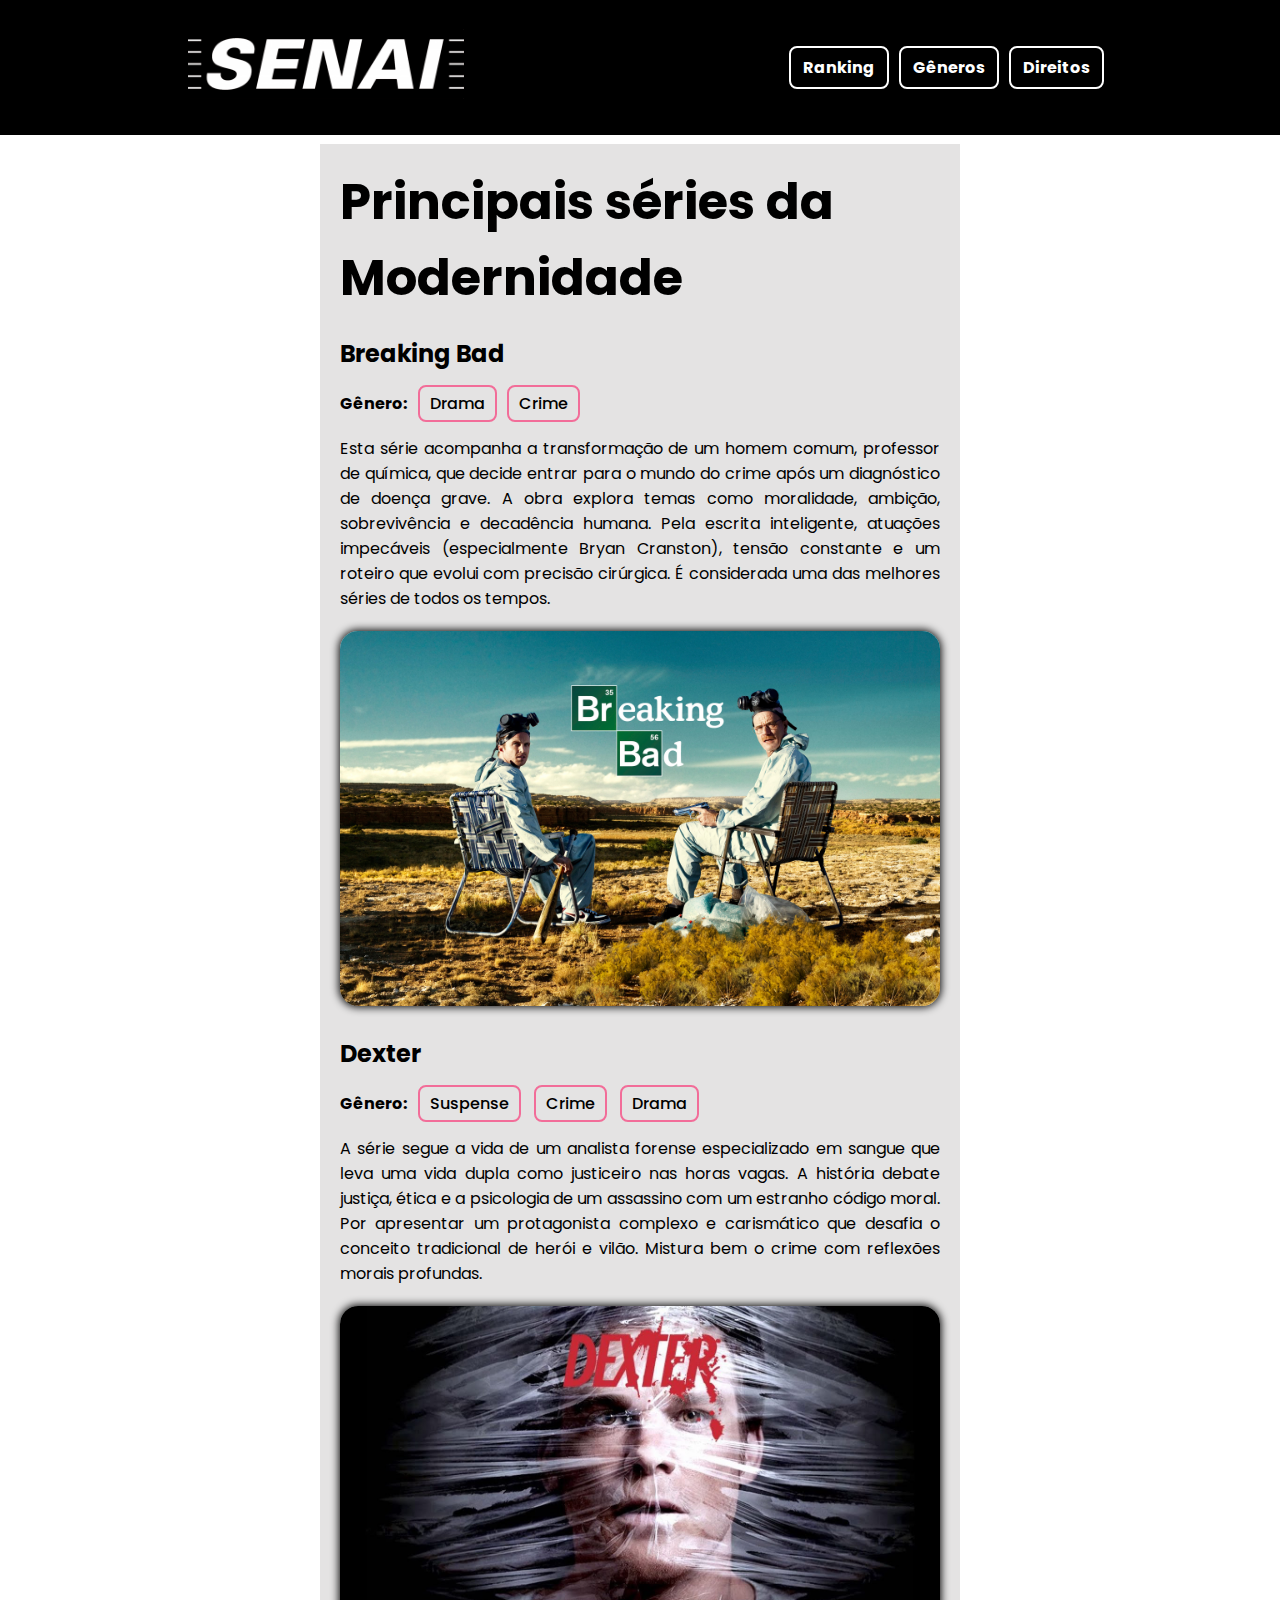
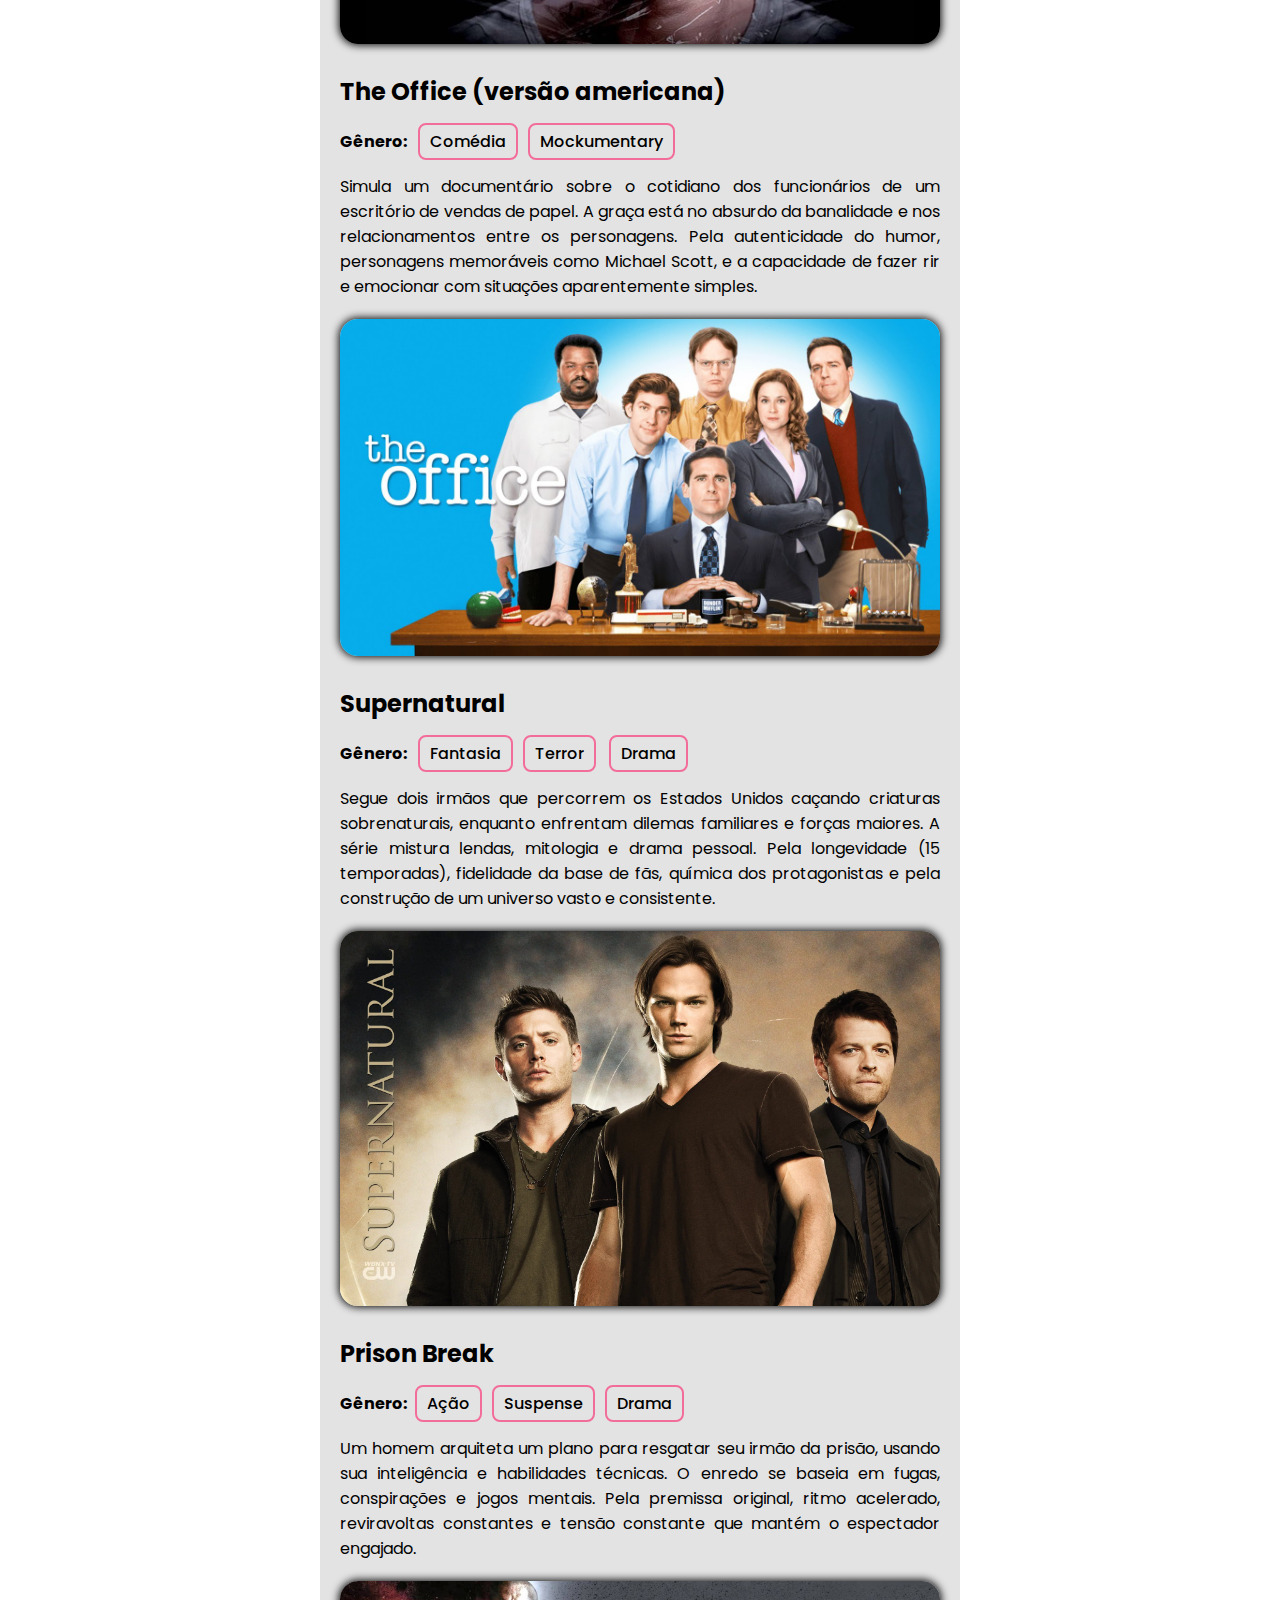
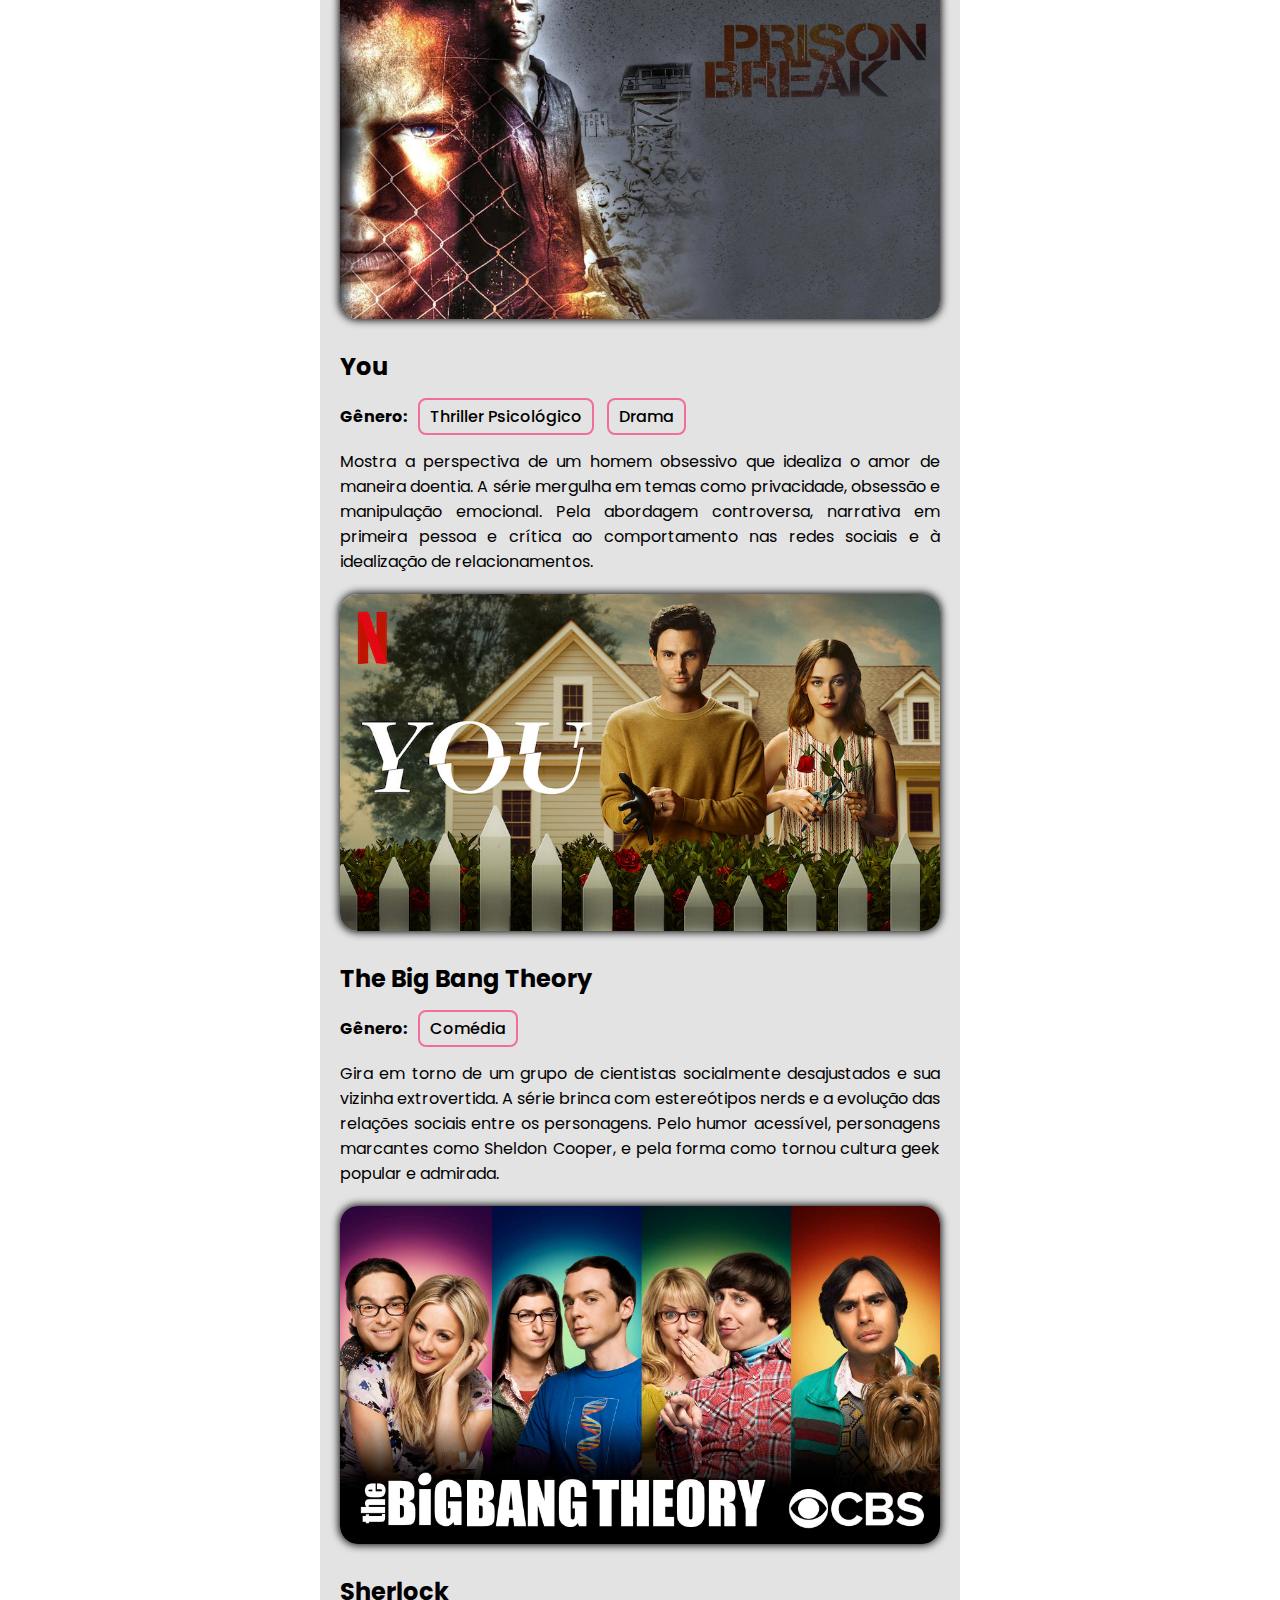
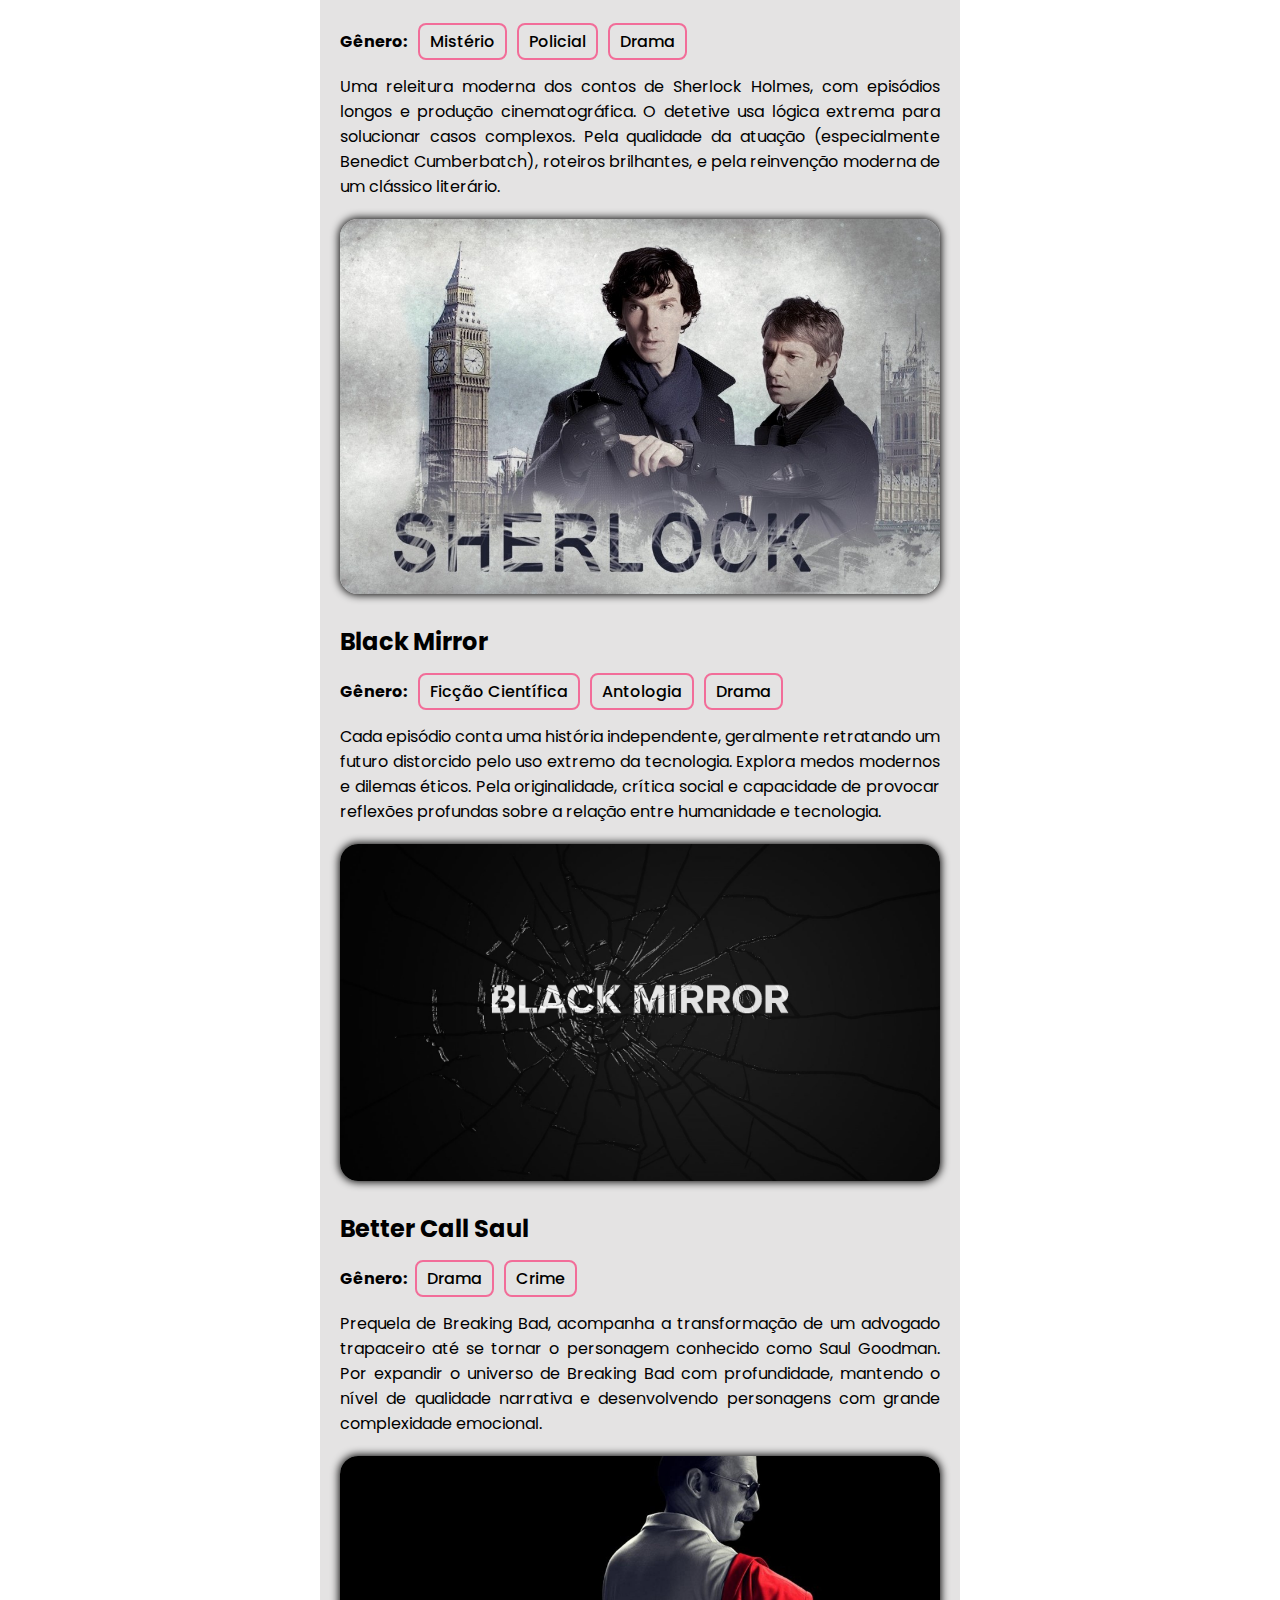
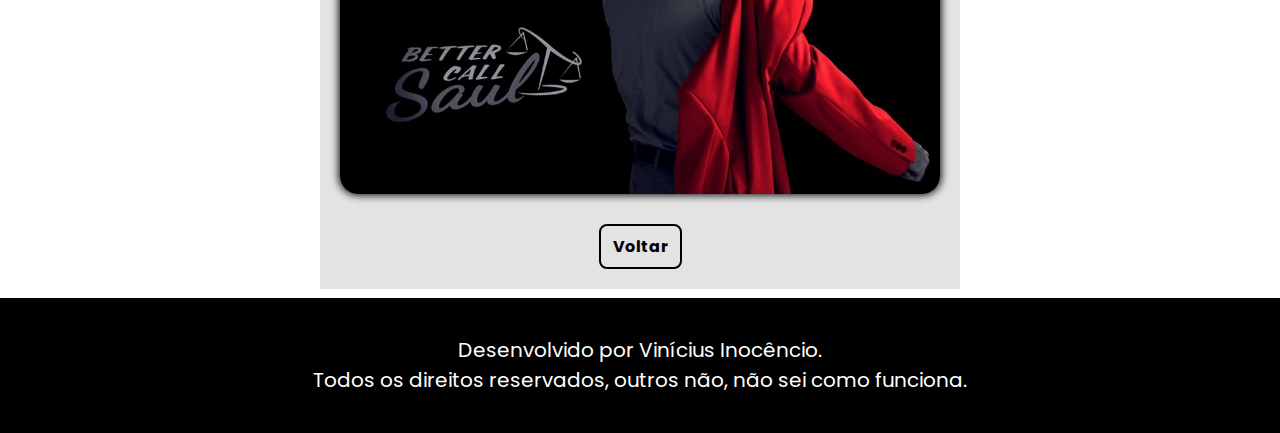
<file: index.html>
<!DOCTYPE html>
<html lang="en">

<head>
    <meta charset="UTF-8">
    <meta name="viewport" content="width=device-width, initial-scale=1.0">

    <link rel="stylesheet" href="./src/css/home.css">

    <title>Senai Analíse</title>

</head>

<body>
    <header id="home">
        <nav>
            <a class="logo">
                <img src="./src/images/senai-logo.png">
            </a>
            <div class="mobile-menu">
                <div></div>
            </div>
            <ul class="nav-list">
                <li><a href="./paginas/ranking.html">Ranking</a></li>
                <li><a href="./paginas/generos.html">Gêneros</a></li>
                <li><a href="#rodape">Direitos</a></li>
            </ul>
        </nav>
    </header>
    <main class="hero">
        <h1>Principais séries da Modernidade</h1>
        <section id="" class="serie">
            <h2 class="nome-serie">Breaking Bad</h2>
            <div class="genero">
                <p>Gênero: <a href="./paginas/generos.html#drama"> <span>Drama</span></a><a
                        href="./paginas/generos.html#crime"><span>Crime</span></a></p>
            </div>
            <p class="sobre-serie">Esta série acompanha a transformação de um homem comum, professor de química, que
                decide
                entrar para o mundo do crime após um diagnóstico de doença grave. A obra explora temas como moralidade,
                ambição, sobrevivência e decadência humana.
                Pela escrita inteligente, atuações impecáveis (especialmente Bryan Cranston), tensão constante
                e um
                roteiro que evolui com precisão cirúrgica. É considerada uma das melhores séries de todos os tempos.</p>
            <div class="image">
                <a href="https://www.youtube.com/watch?v=HhesaQXLuRY" target="_blank"><img
                        src="./src/images/breaking-bad.jpg" alt="">
                    <img class="play" src="./src/images/youtube-logo.png" alt="">
                </a>
            </div>

        </section>

        <section id="" class="serie">
            <h2 class="nome-serie">Dexter</h2>
            <div class="genero">
                <p>Gênero: <a href="./paginas/generos.html#suspense"> <span>Suspense</span></a> <a
                        href="./paginas/generos.html#suspense"><span>Crime</span></a> <a
                        href="./paginas/generos.html#drama"><span>Drama</span></p></a>
            </div>
            <p class="sobre-serie">
                A série segue a vida de um analista forense especializado em sangue que leva uma vida dupla como
                justiceiro
                nas horas vagas. A história debate justiça, ética e a psicologia de um assassino com um estranho código
                moral.
                Por apresentar um protagonista complexo e carismático que desafia o conceito tradicional de
                herói e
                vilão. Mistura bem o crime com reflexões morais profundas.</p>
            <div class="image">
                <a href="https://www.youtube.com/watch?v=YQeUmSD1c3g" target="_blank"><img src="./src/images/dexter.jpg"
                        alt="">
                    <img class="play" src="./src/images/youtube-logo.png" alt="">
                </a>
            </div>
        </section>

        <section id="" class="serie">
            <h2 class="nome-serie">The Office (versão americana)</h2>
            <div class="genero">
                <p>Gênero:
                    <a href="./paginas/generos.html#comedia"><span>Comédia</span></a><a
                        href="./paginas/generos.html#mockumentary"><span>Mockumentary</span></a>
                </p>
            </div>
            <p class="sobre-serie">Simula um documentário sobre o cotidiano dos funcionários de um escritório de vendas
                de
                papel. A graça está no absurdo da banalidade e nos relacionamentos entre os personagens.
                Pela autenticidade do humor, personagens memoráveis como Michael Scott, e a capacidade de fazer
                rir
                e emocionar com situações aparentemente simples.</p>
            <div class="image">
                <a href="https://www.youtube.com/watch?v=tNcDHWpselE" target="_blank"><img
                        src="./src/images/the-office.jpg" alt="">
                    <img class="play" src="./src/images/youtube-logo.png" alt="">
                </a>
            </div>
        </section>

        <section id="" class="serie">
            <h2 class="nome-serie">Supernatural</h2>
            <div class="genero">
                <p>Gênero: <a href="./paginas/generos.html#fantasia"> <span>Fantasia</span></a><a
                        href="./paginas/generos.html#terro"><span>Terror</span></a> <a
                        href="./paginas/generos.html#drama"><span>Drama</span></p></a>
            </div>
            <p class="sobre-serie">Segue dois irmãos que percorrem os Estados Unidos caçando criaturas sobrenaturais,
                enquanto enfrentam dilemas familiares e forças maiores. A série mistura lendas, mitologia e drama
                pessoal.
                Pela longevidade (15 temporadas), fidelidade da base de fãs, química dos protagonistas e pela
                construção de um universo vasto e consistente.</p>
            <div class="image">
                <a href="https://www.youtube.com/watch?v=khK3DTyDVfc" target="_blank"><img
                        src="./src/images/supernatural.webp" alt="">
                    <img class="play" src="./src/images/youtube-logo.png" alt="">
                </a>
            </div>
        </section>

        <section id="" class="serie">
            <h2 class="nome-serie">Prison Break</h2>
            <div class="genero">
                <p>Gênero:<a href="./paginas/generos.html#acao"><span>Ação</span></a><a
                        href="./paginas/generos.html#suspense"><span>Suspense</span></a><a
                        href="./paginas/generos.html#drama"><span>Drama</span></a></p>
            </div>
            <p class="sobre-serie">Um homem arquiteta um plano para resgatar seu irmão da prisão, usando sua
                inteligência e
                habilidades técnicas. O enredo se baseia em fugas, conspirações e jogos mentais.
                Pela premissa original, ritmo acelerado, reviravoltas constantes e tensão constante que mantém
                o
                espectador engajado.</p>
            <div class="image">
                <a href="https://www.youtube.com/watch?v=AL9zLctDJaU" target="_blank"><img
                        src="./src/images/prison-break.jpg" alt="">
                    <img class="play" src="./src/images/youtube-logo.png" alt="">
                </a>
            </div>
        </section>

        <section id="" class="serie">
            <h2 class="nome-serie">You</h2>
            <div class="genero">
                <p>Gênero: <a href="./paginas/generos.html#thriller-psicologico"><span>Thriller Psicológico</span></a>
                    <a href="./paginas/generos.html#drama"><span>Drama</span></a>
                </p>
            </div>
            <p class="sobre-serie">Mostra a perspectiva de um homem obsessivo que idealiza o amor de maneira doentia. A
                série mergulha em temas como privacidade, obsessão e manipulação emocional.
                Pela abordagem controversa, narrativa em primeira pessoa e crítica ao comportamento nas redes
                sociais e à idealização de relacionamentos.</p>
            <div class="image">
                <a href="https://www.youtube.com/watch?v=v99ooSjCVhg" target="_blank"><img src="./src/images/you.jpg"
                        alt="">
                    <img class="play" src="./src/images/youtube-logo.png" alt="">
                </a>
            </div>
        </section>

        <section id="" class="serie">
            <h2 class="nome-serie">The Big Bang Theory</h2>
            <div class="genero">
                <p>Gênero: <a href="./paginas/generos.html#comedia"><span>Comédia</span></a></p>
            </div>
            <p class="sobre-serie">Gira em torno de um grupo de cientistas socialmente desajustados e sua vizinha
                extrovertida. A série brinca com estereótipos nerds e a evolução das relações sociais entre os
                personagens.
                Pelo humor acessível, personagens marcantes como Sheldon Cooper, e pela forma como tornou
                cultura
                geek popular e admirada.</p>
            <div class="image">
                <a href="https://www.youtube.com/watch?v=rCj-Fb1OmXg" target="_blank"><img
                        src="./src/images/The-Big-Bang-Theory.jpg" alt="">
                    <img class="play" src="./src/images/youtube-logo.png" alt="">
                </a>
            </div>
        </section>

        <section id="" class="serie">
            <h2 class="nome-serie">Sherlock</h2>
            <div class="genero">
                <p>Gênero: <a href="./paginas/generos.html#misterio"><span>Mistério</span></a><a
                        href="./paginas/generos.html#policial"><span>Policial</span></a><a
                        href="./paginas/generos.html#policial"><span>Drama</span></a></p>
            </div>
            <p class="sobre-serie">Uma releitura moderna dos contos de Sherlock Holmes, com episódios longos e produção
                cinematográfica. O detetive usa lógica extrema para solucionar casos complexos.
                Pela qualidade da atuação (especialmente Benedict Cumberbatch), roteiros brilhantes, e pela
                reinvenção moderna de um clássico literário.</p>
            <div class="image">
                <a href="https://www.youtube.com/watch?v=xK7S9mrFWL4" target="_blank"><img
                        src="./src/images/sherlock.jpg" alt="">
                    <img class="play" src="./src/images/youtube-logo.png" alt="">
                </a>
            </div>
        </section>

        <section id="" class="serie">
            <h2 class="nome-serie">Black Mirror</h2>
            <div class="genero">
                <p>Gênero: <a href="./paginas/generos.html#si-fi"><span>Ficção Científica</span></a><a
                        href="./paginas/generos.html#antologia"><span>Antologia</span></a><a
                        href="./paginas/generos.html#drama"><span>Drama</span></a></p>

            </div>
            <p class="sobre-serie">Cada episódio conta uma história independente, geralmente retratando um futuro
                distorcido
                pelo uso extremo da tecnologia. Explora medos modernos e dilemas éticos.
                Pela originalidade, crítica social e capacidade de provocar reflexões profundas sobre a relação
                entre humanidade e tecnologia.
            </p>
            <div class="image">
                <a href="https://www.youtube.com/watch?v=V0XOApF5nLU" target="_blank"><img
                        src="./src/images/black-mirror.jpg" alt="">
                    <img class="play" src="./src/images/youtube-logo.png" alt="">
                </a>
            </div>
        </section>

        <section id="" class="serie">
            <h2 class="nome-serie">Better Call Saul</h2>
            <div class="genero">
                <p>Gênero:<a href="./paginas/generos.html#drama"><span>Drama</span></a><a
                        href="./paginas/generos.html#crime"><span>Crime</span></a></p>
            </div>
            <p class="sobre-serie">
                Prequela de Breaking Bad, acompanha a transformação de um advogado trapaceiro até se tornar o personagem
                conhecido como Saul Goodman.
                Por expandir o universo de Breaking Bad com profundidade, mantendo o nível de qualidade
                narrativa e
                desenvolvendo personagens com grande complexidade emocional.</p>
            <div class="image">
                <a href="https://www.youtube.com/watch?v=HN4oydykJFc" target="_blank"><img
                        src="./src/images/better-call-saul.jpg" alt="">
                    <img class="play" src="./src/images/youtube-logo.png" alt="">
                </a>
            </div>
        </section>
        <div class="voltar">
            <a href="#home">Voltar</a>
        </div>
    </main>
    <footer id="rodape">
        <p>Desenvolvido por Vinícius Inocêncio.</p>
        <p>Todos os direitos reservados, outros não, não sei como funciona.</p>
    </footer>

    <script src="./src/js/home-navbar.js"></script>
</body>

</html>
</file>
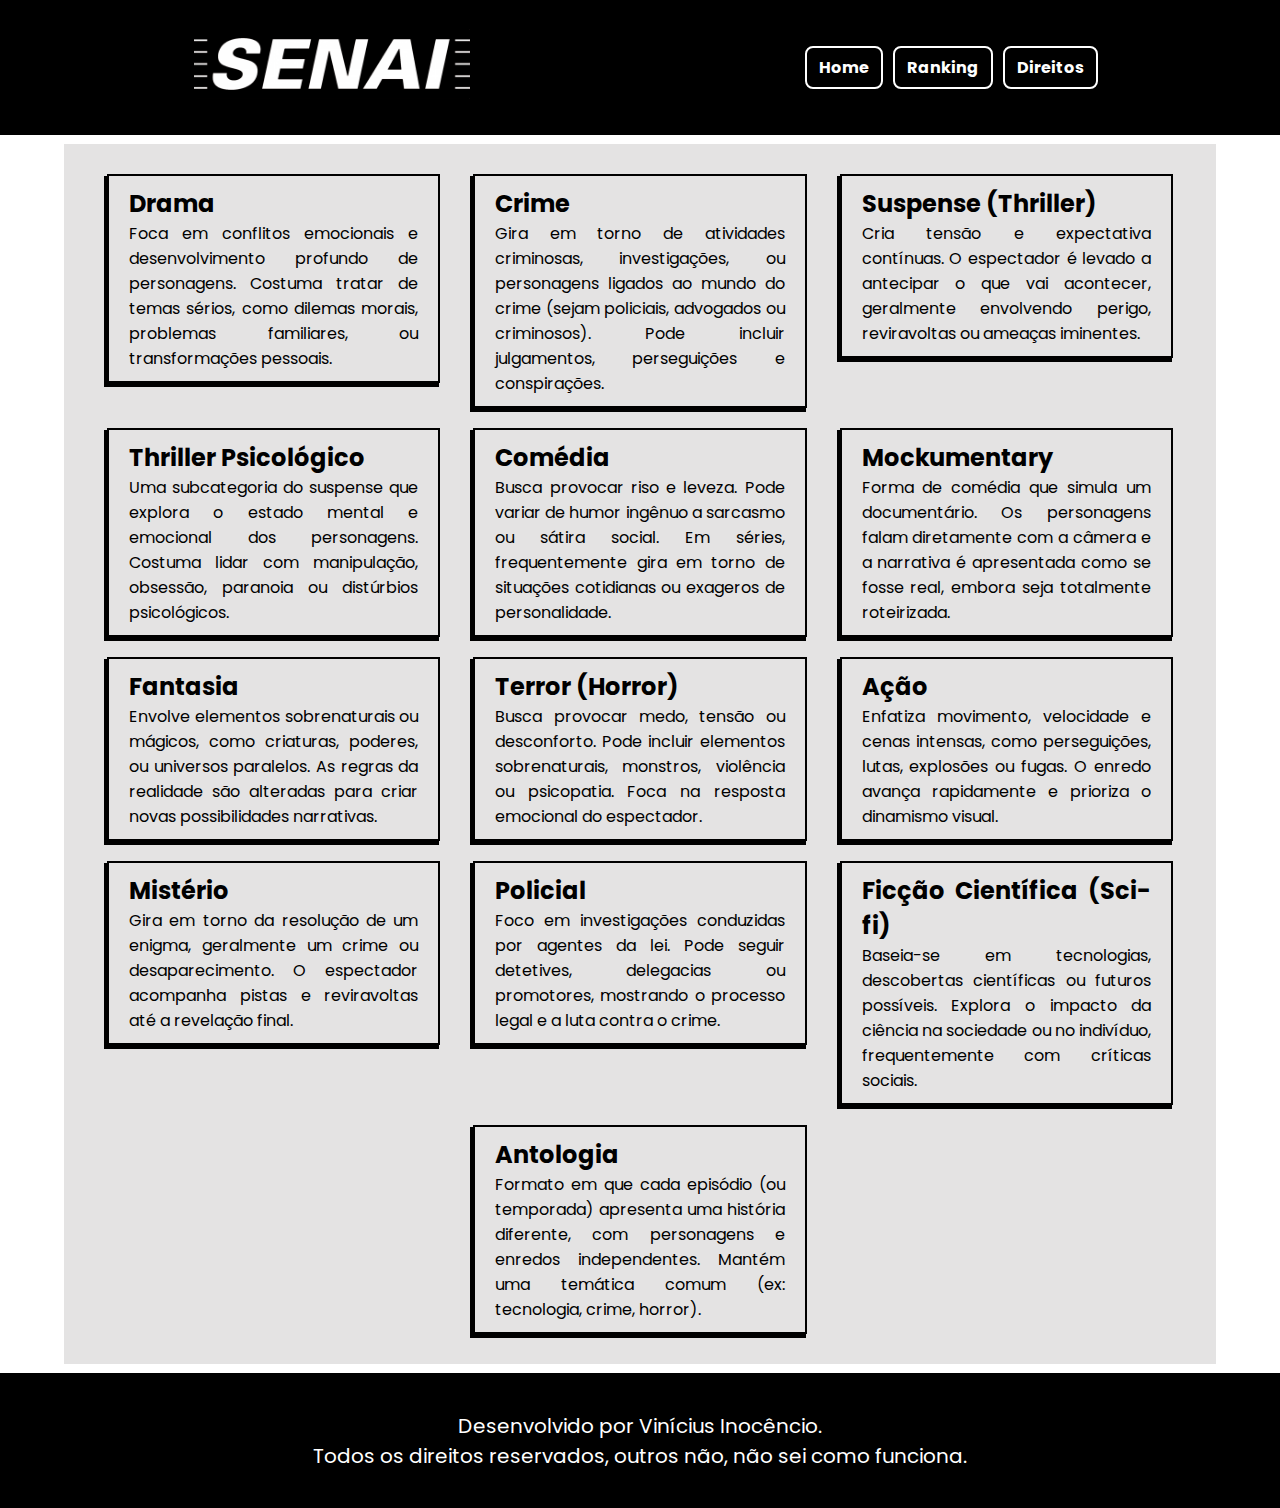
<file: paginas/generos.html>
<!DOCTYPE html>
<html lang="en">

<head>
    <meta charset="UTF-8">
    <meta name="viewport" content="width=device-width, initial-scale=1.0">
    <title>Document</title>
</head>

<body>



    <!DOCTYPE html>
    <html lang="en">

    <head>
        <meta charset="UTF-8">
        <meta name="viewport" content="width=device-width, initial-scale=1.0">

        <link rel="stylesheet" href="../src/css/home.css">
        <link rel="stylesheet" href="../src/css/generos.css">

        <title>Senai Analíse</title>

    </head>

    <body>
        <header id="home">
            <nav>
                <a class="logo">
                    <img src="../src/images/senai-logo.png">
                </a>
                <div class="mobile-menu">
                    <div></div>
                </div>

                <ul class="nav-list">
                    <li><a href="../index.html">Home</a></li>
                    <li><a href="../paginas/ranking.html">Ranking</a></li>
                    <li><a href="#rodape">Direitos</a></li>
                </ul>
            </nav>
        </header>
        <main class="hero">

            <div class="generos">
                <h2 id="drama">Drama</h2>
                <p>Foca em conflitos emocionais e desenvolvimento profundo de personagens. Costuma tratar de temas
                    sérios, como dilemas morais, problemas familiares, ou transformações pessoais.</p>
            </div>
            <div class="generos">
                <h2>Crime</h2>
                <p>Gira em torno de atividades criminosas, investigações, ou personagens ligados ao mundo do crime
                    (sejam policiais, advogados ou criminosos). Pode incluir julgamentos, perseguições e conspirações.
                </p>
            </div>
            <div class="generos">
                <h2 id="suspense">Suspense (Thriller)</h2>
                <p>Cria tensão e expectativa contínuas. O espectador é levado a antecipar o que vai acontecer,
                    geralmente envolvendo perigo, reviravoltas ou ameaças iminentes.</p>
            </div>
            <div class="generos">
                <h2 id="thriller-psicologico">Thriller Psicológico</h2>
                <p>Uma subcategoria do suspense que explora o estado mental e emocional dos personagens. Costuma lidar
                    com manipulação, obsessão, paranoia ou distúrbios psicológicos.</p>
            </div>
            <div class="generos">
                <h2 id="comedia">Comédia</h2>
                <p>Busca provocar riso e leveza. Pode variar de humor ingênuo a sarcasmo ou sátira social. Em séries,
                    frequentemente gira em torno de situações cotidianas ou exageros de personalidade.</p>
            </div>
            <div class="generos">
                <h2 id="mockumentary">Mockumentary</h2>
                <p>Forma de comédia que simula um documentário. Os personagens falam diretamente com a câmera e a
                    narrativa é apresentada como se fosse real, embora seja totalmente roteirizada.</p>
            </div>
            <div class="generos">
                <h2 id="fantasia">Fantasia</h2>
                <p>Envolve elementos sobrenaturais ou mágicos, como criaturas, poderes, ou universos paralelos. As
                    regras da realidade são alteradas para criar novas possibilidades narrativas.</p>
            </div>
            <div class="generos">
                <h2 id="terro">Terror (Horror)</h2>
                <p>Busca provocar medo, tensão ou desconforto. Pode incluir elementos sobrenaturais, monstros, violência
                    ou psicopatia. Foca na resposta emocional do espectador.</p>
            </div>
            <div class="generos">
                <h2>Ação</h2>
                <p>Enfatiza movimento, velocidade e cenas intensas, como perseguições, lutas, explosões ou fugas. O
                    enredo avança rapidamente e prioriza o dinamismo visual.</p>
            </div>
            <div class="generos">
                <h2 id="misterio">Mistério</h2>
                <p>Gira em torno da resolução de um enigma, geralmente um crime ou desaparecimento. O espectador
                    acompanha pistas e reviravoltas até a revelação final.</p>
            </div>
            <div class="generos">
                <h2 id="policial">Policial</h2>
                <p>Foco em investigações conduzidas por agentes da lei. Pode seguir detetives, delegacias ou promotores,
                    mostrando o processo legal e a luta contra o crime.</p>
            </div>
            <div class="generos">
                <h2 id="sci-fi">Ficção Científica (Sci-fi)</h2>
                <p>Baseia-se em tecnologias, descobertas científicas ou futuros possíveis. Explora o impacto da ciência
                    na sociedade ou no indivíduo, frequentemente com críticas sociais.</p>
            </div>
            <div class="generos">
                <h2 id="antologia">Antologia</h2>
                <p>Formato em que cada episódio (ou temporada) apresenta uma história diferente, com personagens e
                    enredos independentes. Mantém uma temática comum (ex: tecnologia, crime, horror).</p>
            </div>

        </main>
        <footer id="rodape">
            <p>Desenvolvido por Vinícius Inocêncio.</p>
            <p>Todos os direitos reservados, outros não, não sei como funciona.</p>
        </footer>
        <script src="../src/js/home-navbar.js"></script>
    </body>


    </html>
</file>
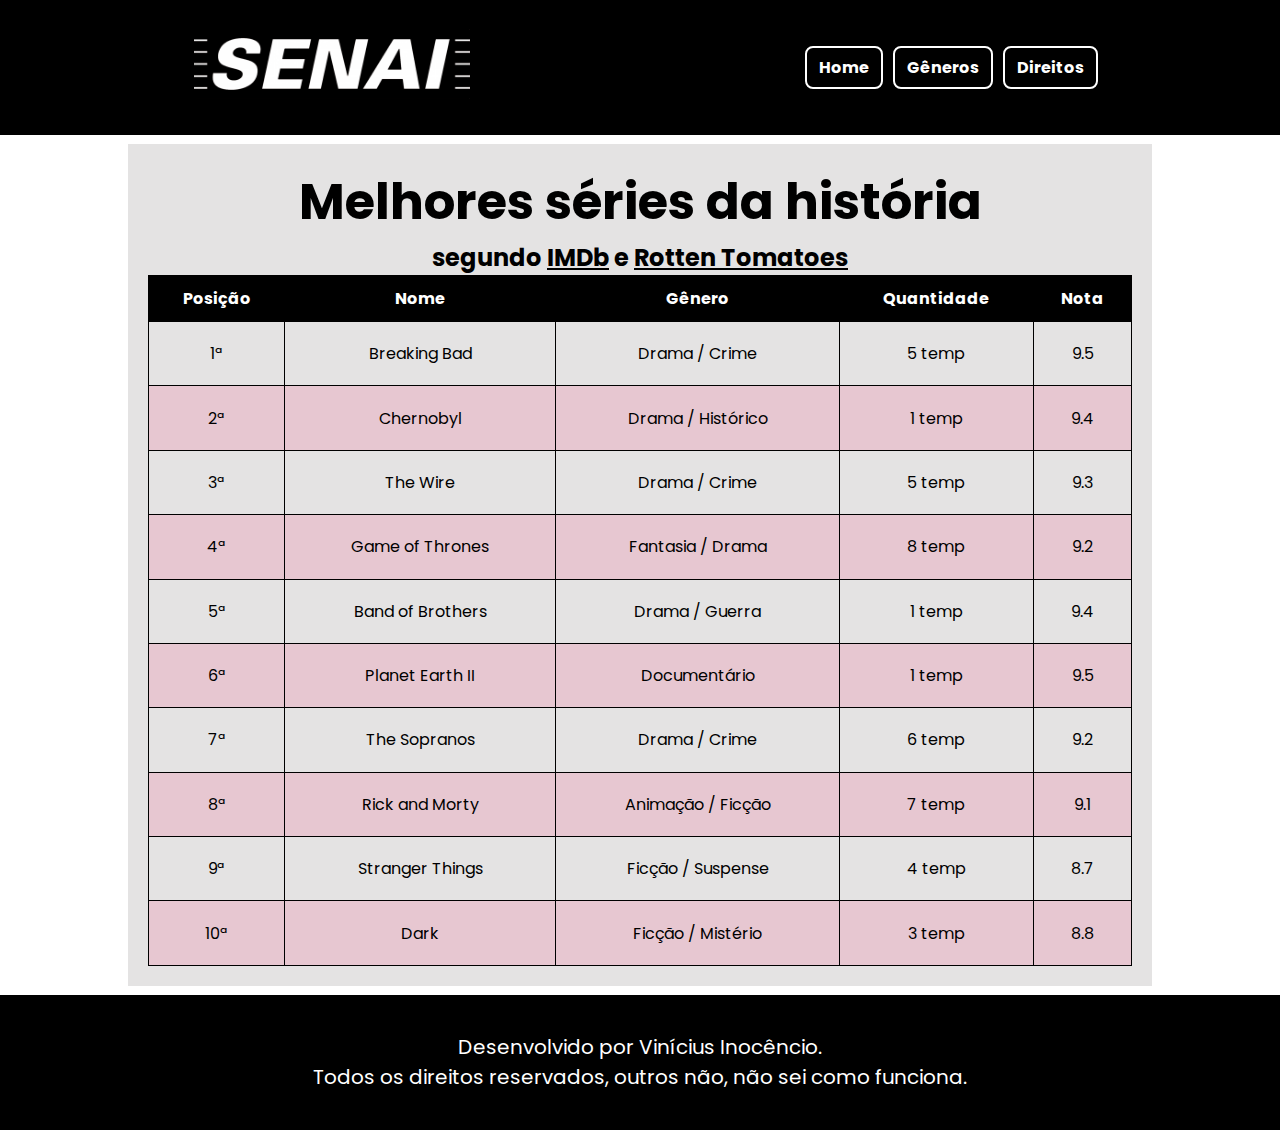
<file: paginas/ranking.html>
<!DOCTYPE html>
<html lang="en">

<head>
    <meta charset="UTF-8">
    <meta name="viewport" content="width=device-width, initial-scale=1.0">
    <title>10 melhores séries</title>

    <link rel="stylesheet" href="../src/css/home.css">
    <link rel="stylesheet" href="../src/css/tabela.css">
</head>

<body>
    <header id="home">
        <nav>
            <a class="logo">
                <img src="../src/images/senai-logo.png">
            </a>
            <div class="mobile-menu">
                <div></div>
            </div>

            <ul class="nav-list">
                <li><a href="../index.html">Home</a></li>
                <li><a href="../paginas/generos.html">Gêneros</a></li>
                <li><a href="#rodape">Direitos</a></li>
        </nav>
    </header>

    <main class="hero">
        <h1>Melhores séries da história</h1>
        <h2>segundo <a href="https://www.imdb.com/" target="_blank">IMDb</a> e <a href="https://www.rottentomatoes.com/"
                target="_blank">Rotten Tomatoes</a></h2>

        <section class="tabela-ranking">
            <table>

                <thead>
                    <tr>
                        <th>Posição</th>
                        <th>Nome</th>
                        <th>Gênero</th>
                        <th>Quantidade</th>
                        <th>Nota</th>
                    </tr>
                </thead>
                <tbody>
                    <tr>
                        <td>1ª</td>
                        <td>Breaking Bad</td>
                        <td>Drama / Crime</td>
                        <td>5 temp</td>
                        <td>9.5</td>
                    </tr>
                    <tr>
                        <td>2ª</td>
                        <td>Chernobyl</td>
                        <td>Drama / Histórico</td>
                        <td>1 temp</td>
                        <td>9.4</td>
                    </tr>
                    <tr>
                        <td>3ª</td>
                        <td>The Wire</td>
                        <td>Drama / Crime</td>
                        <td>5 temp</td>
                        <td>9.3</td>
                    </tr>
                    <tr>
                        <td>4ª</td>
                        <td>Game of Thrones</td>
                        <td>Fantasia / Drama</td>
                        <td>8 temp</td>
                        <td>9.2</td>
                    </tr>
                    <tr>
                        <td>5ª</td>
                        <td>Band of Brothers</td>
                        <td>Drama / Guerra</td>
                        <td>1 temp</td>
                        <td>9.4</td>
                    </tr>
                    <tr>
                        <td>6ª</td>
                        <td>Planet Earth II</td>
                        <td>Documentário</td>
                        <td>1 temp</td>
                        <td>9.5</td>
                    </tr>
                    <tr>
                        <td>7ª</td>
                        <td>The Sopranos</td>
                        <td>Drama / Crime</td>
                        <td>6 temp</td>
                        <td>9.2</td>
                    </tr>
                    <tr>
                        <td>8ª</td>
                        <td>Rick and Morty</td>
                        <td>Animação / Ficção</td>
                        <td>7 temp</td>
                        <td>9.1</td>
                    </tr>
                    <tr>
                        <td>9ª</td>
                        <td>Stranger Things</td>
                        <td>Ficção / Suspense</td>
                        <td>4 temp</td>
                        <td>8.7</td>
                    </tr>
                    <tr>
                        <td>10ª</td>
                        <td>Dark</td>
                        <td>Ficção / Mistério</td>
                        <td>3 temp</td>
                        <td>8.8</td>
                    </tr>
                </tbody>
            </table>

        </section>
    </main>

    <footer id="rodape">
        <p>Desenvolvido por Vinícius Inocêncio.</p>
        <p>Todos os direitos reservados, outros não, não sei como funciona.</p>
    </footer>
    <script src="../src/js/home-navbar.js"></script>
</body>

</html>
</file>
<file: src/css/home.css>
@import url("https://fonts.googleapis.com/css2?family=Poppins:ital,wght@0,100;0,200;0,300;0,400;0,500;0,600;0,700;0,800;0,900;1,100;1,200;1,300;1,400;1,500;1,600;1,700;1,800;1,900&display=swap");

* {
  margin: 0;
  padding: 0;
  box-sizing: border-box;
  list-style: none;
  text-decoration: none;
}

img {
  width: 100%;
}

html {
  font-family: "Poppins";
  font-size: 10px;
  scroll-behavior: smooth;
}

.hero {
  font-size: 1.6rem;
  width: 50vw;
  margin: 1vh auto;
  padding: 2rem;
  background-color: rgb(228, 227, 227);
  text-align: justify;
}

.hero h1 {
  font-size: 5rem;
  text-align: left;
}

body {
  display: grid;
  grid-template-rows: 15vh 1fr 15vh;
  overflow-x: hidden;
}

header,
footer {
  background-color: black;
}

footer {
  color: white;
  display: flex;
  justify-content: center;
  align-items: center;
  flex-direction: column;
  font-size: 2rem;
  text-align: center;
  padding: 2rem;
}

nav {
  height: 100%;
  color: white;
  display: flex;
  justify-content: space-around;
  align-items: center;
  font-size: 1.6rem;
  padding: 0 2rem;
  position: relative;
}

header nav ul {
  display: flex;
  flex-wrap: wrap;
  gap: 1rem;
  font-weight: bold;
}

ul li a {
  border: 2px solid white;
  padding: 0.8rem 1.2rem;
  border-radius: 8px;
  transition: 0.3s ease;
  cursor: pointer;
}

ul li a:hover {
  border: 2px solid white;
  padding: 0.8rem 1.2rem;
  border-radius: 8px;
  color: black;
  background-color: white;
}

.hero a {
  border: 2px solid black;
  color: black;
  border-radius: 8px;
  font-weight: bold;
  transition: 0.3s ease;
}

.voltar {
  display: flex;
  justify-content: center;
  align-items: center;
}

.hero a:hover {
  color: white;
  background-color: black;
}

a {
  color: white;
  padding: 0.8rem 1.2rem;
}

.logo {
  width: 30rem;
}

.serie {
  margin: 2rem 0;
  display: flex;
  flex-direction: column;
  gap: 1rem;
}

.genero {
  align-self: self-start;
  border-radius: 8px;
  margin: 1rem 0;
}

.genero a,
.genero a:hover {
  padding: 0;
  margin: 0;
  background-color: inherit;
  border: none;
  color: inherit;
}

.genero > p {
  font-weight: bold;
}

.genero p span {
  font-weight: 500;
  margin: 0 0.2rem;
  padding: 0.5rem 1rem;
  background-color: inherit;
  border-radius: 8px;
  border: 2px solid rgba(255, 0, 85, 0.521);
  transition: 0.3s ease;
  cursor: pointer;
}

.genero p span:nth-child(1) {
  margin-left: 0.8rem;
}

.genero p span:hover {
  border: 2px solid rgba(255, 0, 85, 0.521);
  background-color: rgba(255, 0, 85, 0.521);
}

.image a {
  position: relative;
  display: flex;
  justify-content: center;
  align-items: center;
}

.image a img {
  box-shadow: 0px 0px 8px 0.5px black;
  border-radius: 18px;
  margin: 1rem 0;
}

.image a .play {
  width: 30%;
  position: absolute;
  opacity: 0;
  transition: 0.5s ease-out;
}

.image:hover .play {
  opacity: 1;
}

.image:hover a img {
  filter: blur(2px);
}

.image:hover a .play {
  filter: blur(0px);
  box-shadow: none;
}

.image a .play {
  box-shadow: none;
}

.image a,
.image a:hover {
  padding: 0;
  border: none;
  background-color: inherit;
}

.mobile-menu {
  cursor: pointer;
  display: none;
}

.mobile-menu div {
  background-color: white;
  width: 30px;
  height: 2px;
  margin: 10px;
  position: relative;
  transition: 0.3s ease-in-out;
}

.mobile-menu div:before,
.mobile-menu div:after {
  content: "";
  background-color: white;
  width: 30px;
  height: 2px;
  position: absolute;
  transition: 0.3s ease-in-out;
}

.mobile-menu div:before {
  top: -10px;
}

.mobile-menu div:after {
  top: 10px;
}

@media (max-width: 1000px) {
  .hero h1 {
    font-size: 4rem;
    text-align: center;
  }
  .hero {
    width: 90vw;
  }

  .logo {
    width: 20rem;
  }
  .mobile-menu {
    display: block;
  }

  .nav-list {
    position: absolute;
    right: 0;
    top: 15vh;
    width: 50vw;
    height: 50vh;
    background-color: black;
    color: white;
    display: flex;
    flex-direction: column;
    align-items: center;
    justify-content: space-around;
    z-index: 1;
    transform: translateX(100%);
    transition: 0.2s ease-in;
  }

  .nav-list li {
    opacity: 0;
  }

  .nav-list.active {
    transform: translateX(0);
  }
  .nav-list.active li {
    opacity: 1;
  }

  .mobile-menu.active div {
    background-color: transparent;
  }
}

.mobile-menu.active div:before {
  top: 0;
  transform: rotate(45deg);
}

.mobile-menu.active div:after {
  top: 0;
  transform: rotate(-45deg);
}
</file>
<file: src/css/generos.css>
.hero {
    display: flex;
    flex-direction: row;
    flex-wrap: wrap;
    justify-content: space-evenly;
    align-items: self-start;
    width: 90vw;
}

.generos {
    width: 30%;
    margin: 1rem;
    border: 2px solid black;
    padding: 1rem 2rem;
    box-shadow: -2px 3px 0px 1px black;
    transition: 0.3s ease-in;
}

.generos:hover {
    background-color: brown;
    color: white;
    transform: translate(4px, -4px);
}



@media (max-width:1000px) {
    .generos {
        width: 100%;
    }

    .logo {
        width: 20rem;
    }
}
</file>
<file: src/css/tabela.css>
table {
    width: 100%;
    min-height: 65vh;
}

.hero {
    overflow-x: scroll;
    width: 80vw;
}

.hero h1, .hero h2 {
    text-align: center;
}

.hero a,
.hero a:hover {
    border: none;
    padding: 0;
    margin: 0;
    background-color: inherit;
    color: inherit;
    text-decoration: underline;
}

.hero a:hover {
    color: rgb(255, 0, 85);
}

table,
th,
td {
    border: 1px solid black;
    border-collapse: collapse;
    text-align: center;
}


th {
    font-weight: bold;
    background-color: black;
    color: white;
    padding: 1rem;
}

tbody tr {
    transition: 0.3s ease;
}

tbody td {
    padding: 1.2em;
}

tbody tr:nth-child(even) {
    background-color: rgba(255, 0, 85, 0.123);
}

tbody tr:hover {
    background-color: rgb(255, 0, 85);
    color: white;
}

@media (max-width:1000px) {
    .hero {
        width: 100%;
    }
}
</file>
